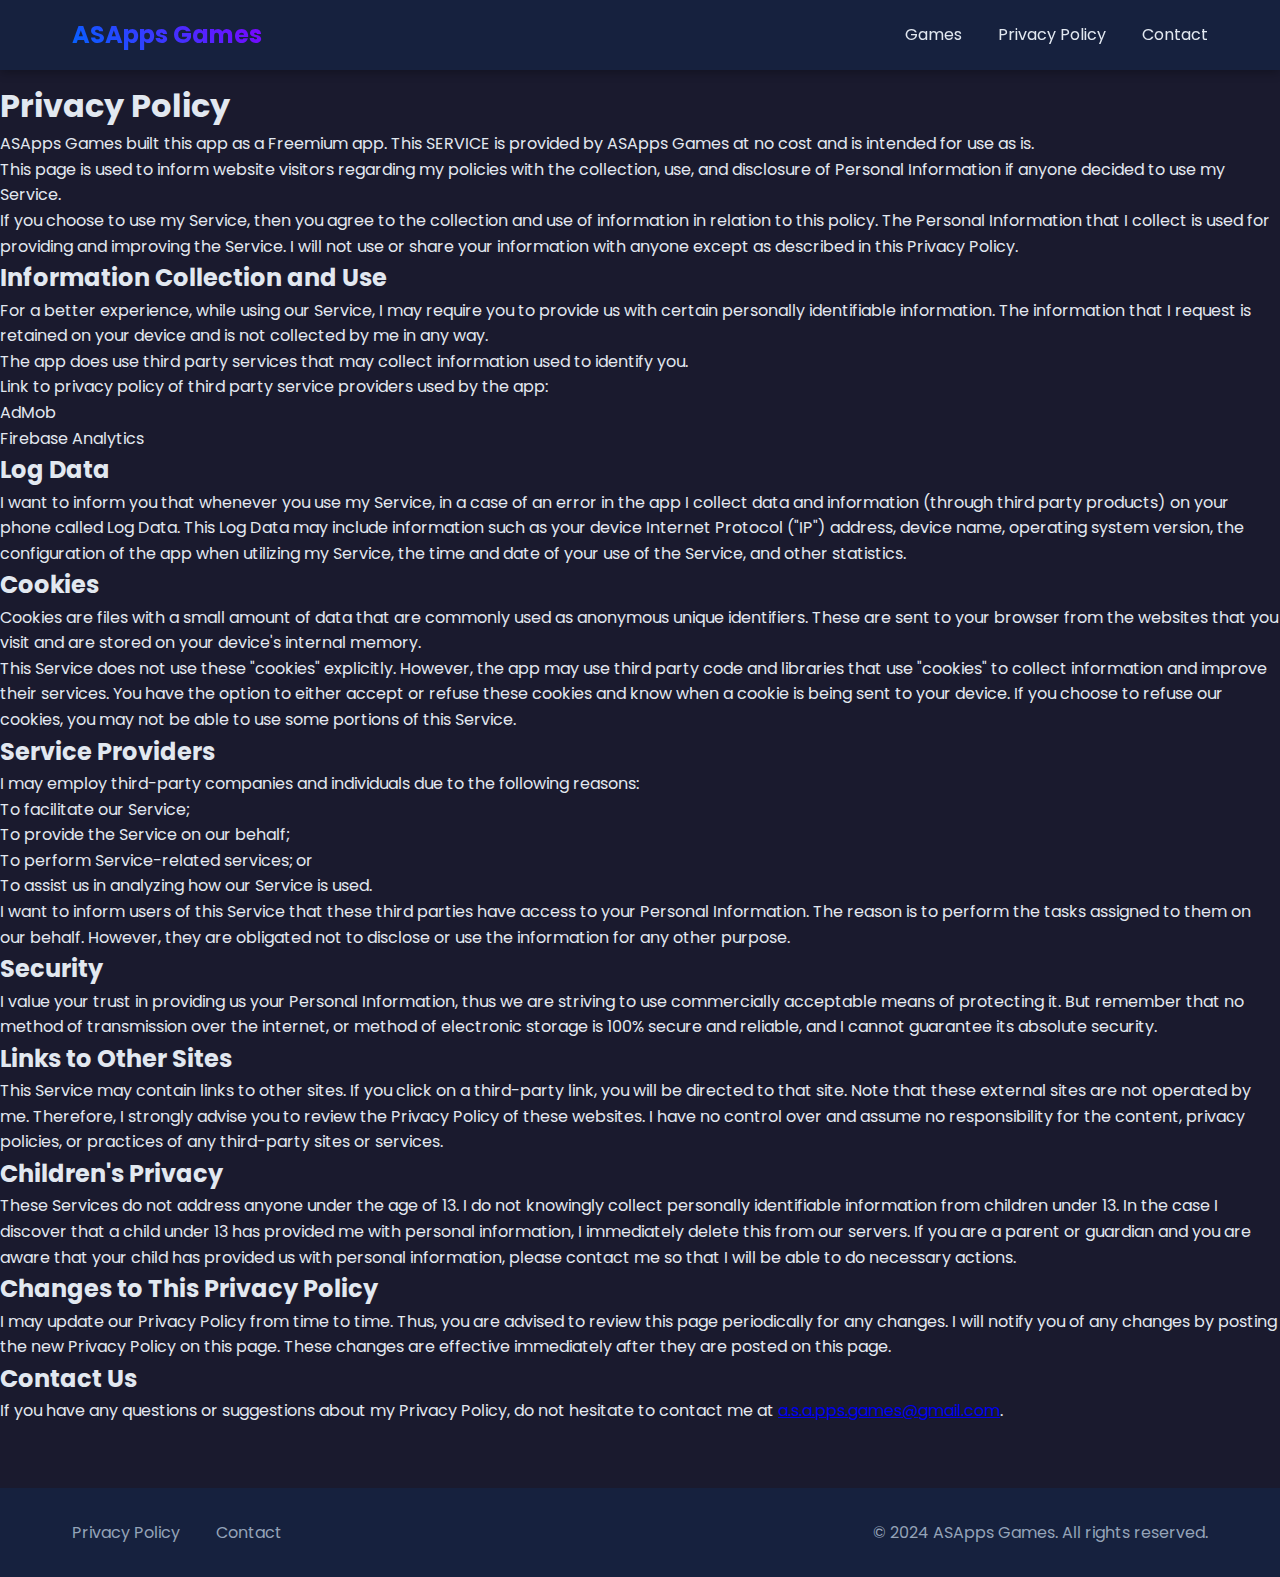
<file: Privacy-Policy/index.html>
<!DOCTYPE html>
<html lang="en">
<head>
    <meta charset="UTF-8">
    <meta name="viewport" content="width=device-width, initial-scale=1.0">
    <title>Privacy Policy - ASApps Games</title>
    <link rel="stylesheet" href="../styles.css">
    <link href="https://fonts.googleapis.com/css2?family=Poppins:wght@300;400;500;600;700&display=swap" rel="stylesheet">
</head>
<body>
    <header>
        <nav>
            <a href="/" class="logo">ASApps Games</a>
            <div class="nav-links">
                <a href="/">Games</a>
                <a href="/Privacy-Policy">Privacy Policy</a>
                <a href="/contact.html">Contact</a>
            </div>
        </nav>
    </header>

    <main>
        <section class="privacy-section">
            <div class="privacy-container">
                <h1>Privacy Policy</h1>

                <div class="privacy-content">
                    <section>
                        <p>ASApps Games built this app as a Freemium app. This SERVICE is provided by ASApps Games at no cost and is intended for use as is.</p>
                        
                        <p>This page is used to inform website visitors regarding my policies with the collection, use, and disclosure of Personal Information if anyone decided to use my Service.</p>
                        
                        <p>If you choose to use my Service, then you agree to the collection and use of information in relation to this policy. The Personal Information that I collect is used for providing and improving the Service. I will not use or share your information with anyone except as described in this Privacy Policy.</p>
                    </section>

                    <section>
                        <h2>Information Collection and Use</h2>
                        <p>For a better experience, while using our Service, I may require you to provide us with certain personally identifiable information. The information that I request is retained on your device and is not collected by me in any way.</p>
                        <p>The app does use third party services that may collect information used to identify you.</p>
                        <p>Link to privacy policy of third party service providers used by the app:</p>
                        <ul>
                            <li>AdMob</li>
                            <li>Firebase Analytics</li>
                        </ul>
                    </section>

                    <section>
                        <h2>Log Data</h2>
                        <p>I want to inform you that whenever you use my Service, in a case of an error in the app I collect data and information (through third party products) on your phone called Log Data. This Log Data may include information such as your device Internet Protocol ("IP") address, device name, operating system version, the configuration of the app when utilizing my Service, the time and date of your use of the Service, and other statistics.</p>
                    </section>

                    <section>
                        <h2>Cookies</h2>
                        <p>Cookies are files with a small amount of data that are commonly used as anonymous unique identifiers. These are sent to your browser from the websites that you visit and are stored on your device's internal memory.</p>
                        <p>This Service does not use these "cookies" explicitly. However, the app may use third party code and libraries that use "cookies" to collect information and improve their services. You have the option to either accept or refuse these cookies and know when a cookie is being sent to your device. If you choose to refuse our cookies, you may not be able to use some portions of this Service.</p>
                    </section>

                    <section>
                        <h2>Service Providers</h2>
                        <p>I may employ third-party companies and individuals due to the following reasons:</p>
                        <ul>
                            <li>To facilitate our Service;</li>
                            <li>To provide the Service on our behalf;</li>
                            <li>To perform Service-related services; or</li>
                            <li>To assist us in analyzing how our Service is used.</li>
                        </ul>
                        <p>I want to inform users of this Service that these third parties have access to your Personal Information. The reason is to perform the tasks assigned to them on our behalf. However, they are obligated not to disclose or use the information for any other purpose.</p>
                    </section>

                    <section>
                        <h2>Security</h2>
                        <p>I value your trust in providing us your Personal Information, thus we are striving to use commercially acceptable means of protecting it. But remember that no method of transmission over the internet, or method of electronic storage is 100% secure and reliable, and I cannot guarantee its absolute security.</p>
                    </section>

                    <section>
                        <h2>Links to Other Sites</h2>
                        <p>This Service may contain links to other sites. If you click on a third-party link, you will be directed to that site. Note that these external sites are not operated by me. Therefore, I strongly advise you to review the Privacy Policy of these websites. I have no control over and assume no responsibility for the content, privacy policies, or practices of any third-party sites or services.</p>
                    </section>

                    <section>
                        <h2>Children's Privacy</h2>
                        <p>These Services do not address anyone under the age of 13. I do not knowingly collect personally identifiable information from children under 13. In the case I discover that a child under 13 has provided me with personal information, I immediately delete this from our servers. If you are a parent or guardian and you are aware that your child has provided us with personal information, please contact me so that I will be able to do necessary actions.</p>
                    </section>

                    <section>
                        <h2>Changes to This Privacy Policy</h2>
                        <p>I may update our Privacy Policy from time to time. Thus, you are advised to review this page periodically for any changes. I will notify you of any changes by posting the new Privacy Policy on this page. These changes are effective immediately after they are posted on this page.</p>
                    </section>

                    <section>
                        <h2>Contact Us</h2>
                        <p>If you have any questions or suggestions about my Privacy Policy, do not hesitate to contact me at <a href="mailto:a.s.a.pps.games@gmail.com">a.s.a.pps.games@gmail.com</a>.</p>
                    </section>
                </div>
            </div>
        </section>
    </main>

    <footer>
        <div class="footer-content">
            <div class="footer-links">
                <a href="/Privacy-Policy">Privacy Policy</a>
                <a href="/contact.html">Contact</a>
            </div>
            <div class="copyright">
                © 2024 ASApps Games. All rights reserved.
            </div>
        </div>
    </footer>
</body>
</html>
</file>
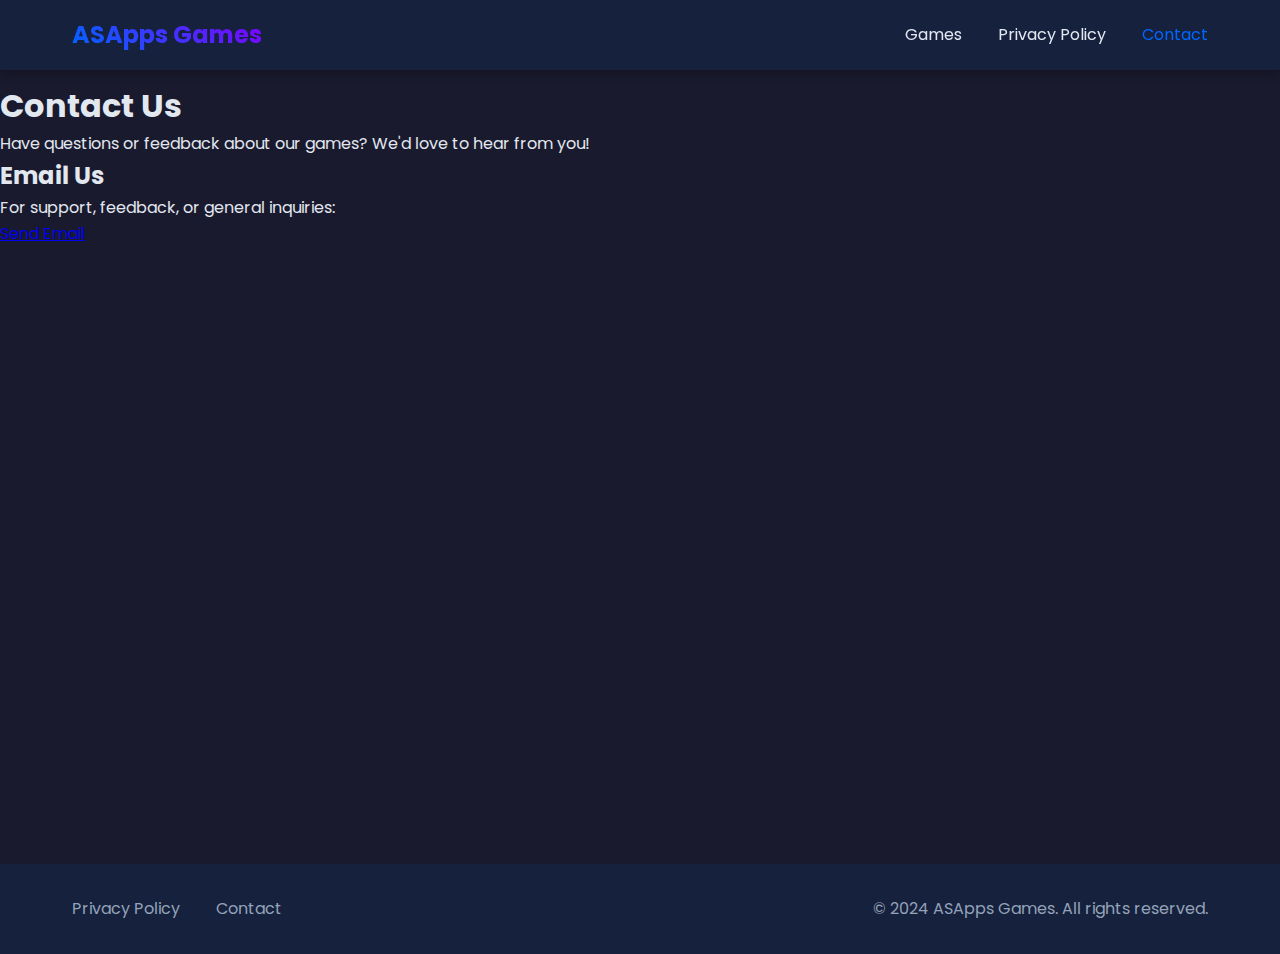
<file: contact.html>
<!DOCTYPE html>
<html lang="en">
<head>
    <meta charset="UTF-8">
    <meta name="viewport" content="width=device-width, initial-scale=1.0">
    <title>Contact - ASApps Games</title>
    <link rel="stylesheet" href="styles.css">
    <link href="https://fonts.googleapis.com/css2?family=Poppins:wght@300;400;500;600;700&display=swap" rel="stylesheet">
</head>
<body>
    <header>
        <nav>
            <a href="index.html" class="logo">ASApps Games</a>
            <div class="nav-links">
                <a href="index.html">Games</a>
                <a href="Privacy-Policy">Privacy Policy</a>
                <a href="contact.html" class="active">Contact</a>
            </div>
        </nav>
    </header>

    <main>
        <section class="contact-section">
            <div class="contact-container">
                <h1>Contact Us</h1>
                <p class="contact-intro">Have questions or feedback about our games? We'd love to hear from you!</p>
                
                <div class="contact-methods">
                    <div class="contact-email">
                        <h2>Email Us</h2>
                        <p>For support, feedback, or general inquiries:</p>
                        <a href="mailto:a.s.a.pps.games@gmail.com" class="email-button">Send Email</a>
                    </div>
                </div>
            </div>
        </section>
    </main>

    <footer>
        <div class="footer-content">
            <div class="footer-links">
                <a href="Privacy-Policy">Privacy Policy</a>
                <a href="contact.html">Contact</a>
            </div>
            <div class="copyright">
                © 2024 ASApps Games. All rights reserved.
            </div>
        </div>
    </footer>
</body>
</html>
</file>
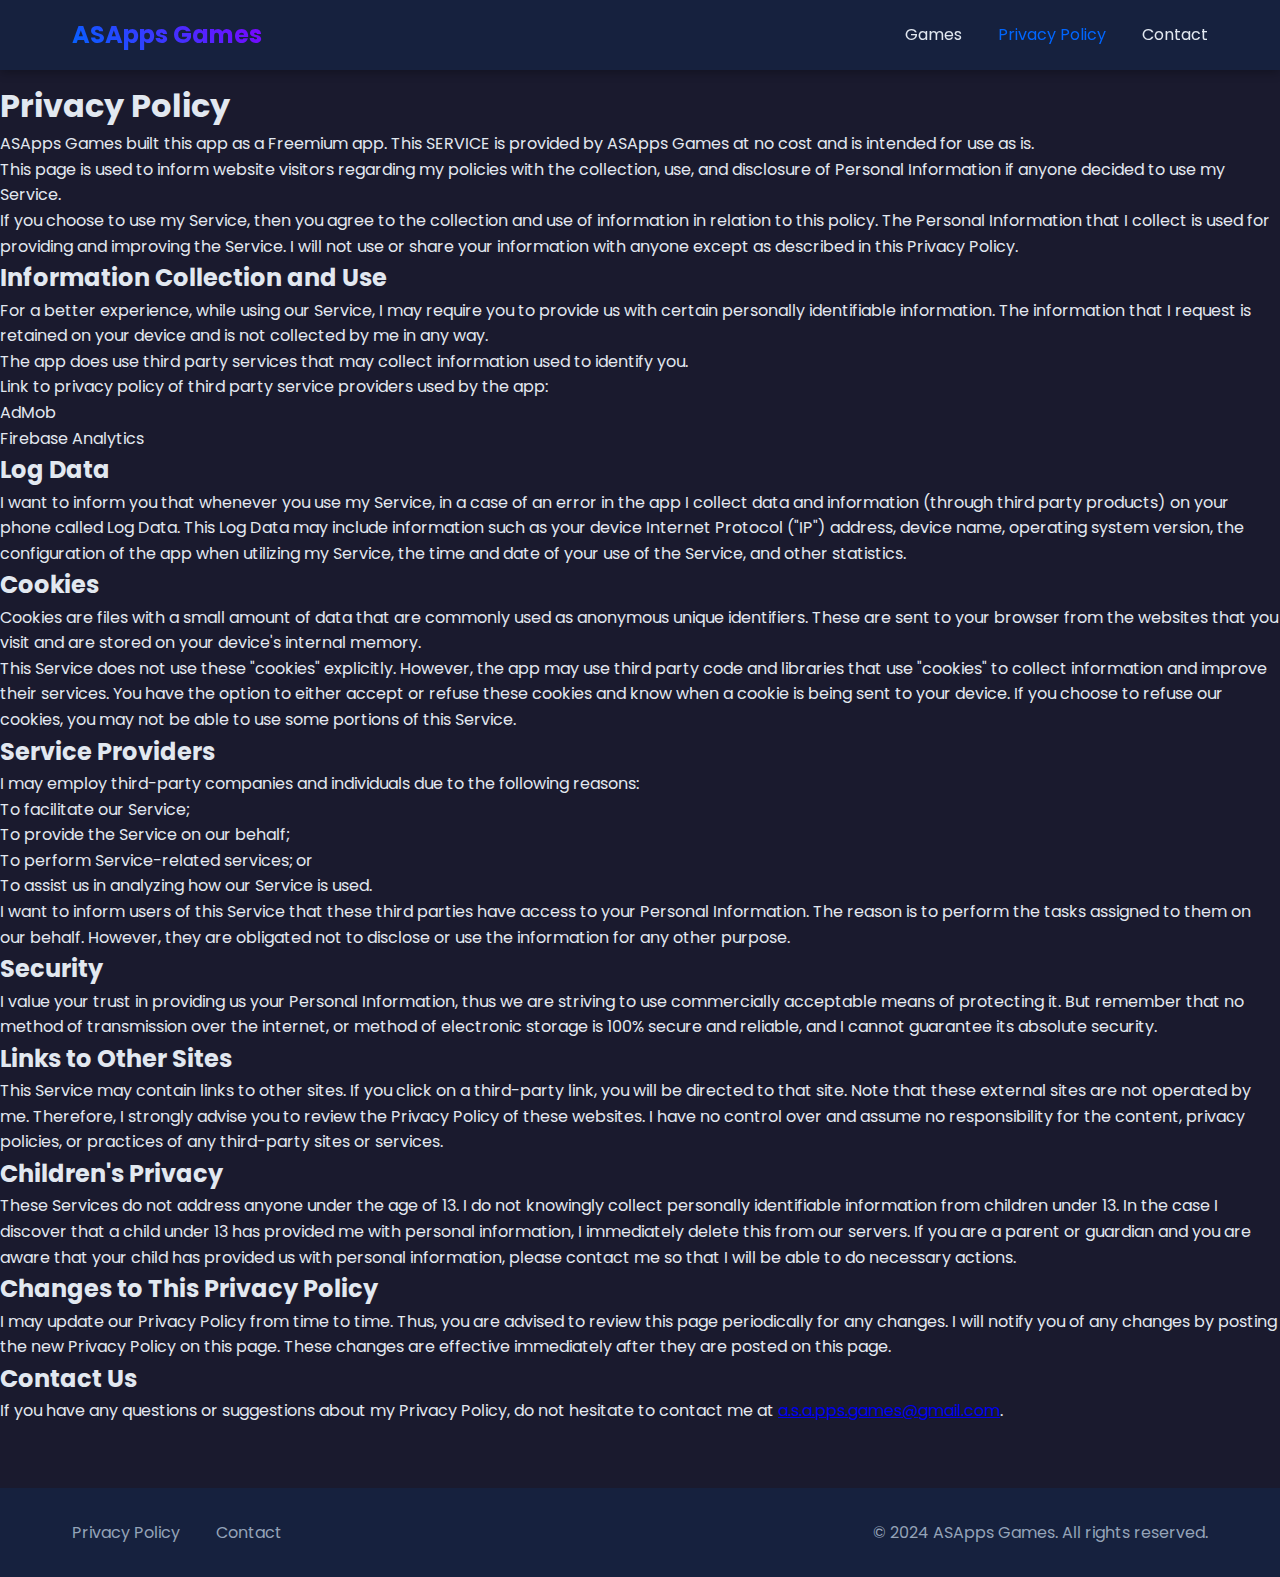
<file: privacy.html>
<!DOCTYPE html>
<html lang="en">
<head>
    <meta charset="UTF-8">
    <meta name="viewport" content="width=device-width, initial-scale=1.0">
    <title>Privacy Policy - ASApps Games</title>
    <link rel="stylesheet" href="styles.css">
    <link href="https://fonts.googleapis.com/css2?family=Poppins:wght@300;400;500;600;700&display=swap" rel="stylesheet">
</head>
<body>
    <header>
        <nav>
            <a href="index.html" class="logo">ASApps Games</a>
            <div class="nav-links">
                <a href="index.html">Games</a>
                <a href="privacy.html" class="active">Privacy Policy</a>
                <a href="contact.html">Contact</a>
            </div>
        </nav>
    </header>

    <main>
        <section class="privacy-section">
            <div class="privacy-container">
                <h1>Privacy Policy</h1>

                <div class="privacy-content">
                    <section>
                        <p>ASApps Games built this app as a Freemium app. This SERVICE is provided by ASApps Games at no cost and is intended for use as is.</p>
                        
                        <p>This page is used to inform website visitors regarding my policies with the collection, use, and disclosure of Personal Information if anyone decided to use my Service.</p>
                        
                        <p>If you choose to use my Service, then you agree to the collection and use of information in relation to this policy. The Personal Information that I collect is used for providing and improving the Service. I will not use or share your information with anyone except as described in this Privacy Policy.</p>
                    </section>

                    <section>
                        <h2>Information Collection and Use</h2>
                        <p>For a better experience, while using our Service, I may require you to provide us with certain personally identifiable information. The information that I request is retained on your device and is not collected by me in any way.</p>
                        <p>The app does use third party services that may collect information used to identify you.</p>
                        <p>Link to privacy policy of third party service providers used by the app:</p>
                        <ul>
                            <li>AdMob</li>
                            <li>Firebase Analytics</li>
                        </ul>
                    </section>

                    <section>
                        <h2>Log Data</h2>
                        <p>I want to inform you that whenever you use my Service, in a case of an error in the app I collect data and information (through third party products) on your phone called Log Data. This Log Data may include information such as your device Internet Protocol ("IP") address, device name, operating system version, the configuration of the app when utilizing my Service, the time and date of your use of the Service, and other statistics.</p>
                    </section>

                    <section>
                        <h2>Cookies</h2>
                        <p>Cookies are files with a small amount of data that are commonly used as anonymous unique identifiers. These are sent to your browser from the websites that you visit and are stored on your device's internal memory.</p>
                        <p>This Service does not use these "cookies" explicitly. However, the app may use third party code and libraries that use "cookies" to collect information and improve their services. You have the option to either accept or refuse these cookies and know when a cookie is being sent to your device. If you choose to refuse our cookies, you may not be able to use some portions of this Service.</p>
                    </section>

                    <section>
                        <h2>Service Providers</h2>
                        <p>I may employ third-party companies and individuals due to the following reasons:</p>
                        <ul>
                            <li>To facilitate our Service;</li>
                            <li>To provide the Service on our behalf;</li>
                            <li>To perform Service-related services; or</li>
                            <li>To assist us in analyzing how our Service is used.</li>
                        </ul>
                        <p>I want to inform users of this Service that these third parties have access to your Personal Information. The reason is to perform the tasks assigned to them on our behalf. However, they are obligated not to disclose or use the information for any other purpose.</p>
                    </section>

                    <section>
                        <h2>Security</h2>
                        <p>I value your trust in providing us your Personal Information, thus we are striving to use commercially acceptable means of protecting it. But remember that no method of transmission over the internet, or method of electronic storage is 100% secure and reliable, and I cannot guarantee its absolute security.</p>
                    </section>

                    <section>
                        <h2>Links to Other Sites</h2>
                        <p>This Service may contain links to other sites. If you click on a third-party link, you will be directed to that site. Note that these external sites are not operated by me. Therefore, I strongly advise you to review the Privacy Policy of these websites. I have no control over and assume no responsibility for the content, privacy policies, or practices of any third-party sites or services.</p>
                    </section>

                    <section>
                        <h2>Children's Privacy</h2>
                        <p>These Services do not address anyone under the age of 13. I do not knowingly collect personally identifiable information from children under 13. In the case I discover that a child under 13 has provided me with personal information, I immediately delete this from our servers. If you are a parent or guardian and you are aware that your child has provided us with personal information, please contact me so that I will be able to do necessary actions.</p>
                    </section>

                    <section>
                        <h2>Changes to This Privacy Policy</h2>
                        <p>I may update our Privacy Policy from time to time. Thus, you are advised to review this page periodically for any changes. I will notify you of any changes by posting the new Privacy Policy on this page. These changes are effective immediately after they are posted on this page.</p>
                    </section>

                    <section>
                        <h2>Contact Us</h2>
                        <p>If you have any questions or suggestions about my Privacy Policy, do not hesitate to contact me at <a href="mailto:a.s.a.pps.games@gmail.com">a.s.a.pps.games@gmail.com</a>.</p>
                    </section>
                </div>
            </div>
        </section>
    </main>

    <footer>
        <div class="footer-content">
            <div class="footer-links">
                <a href="privacy.html">Privacy Policy</a>
                <a href="contact.html">Contact</a>
            </div>
            <div class="copyright">
                © 2024 ASApps Games. All rights reserved.
            </div>
        </div>
    </footer>
</body>
</html>
</file>
<file: styles.css>
/* Modern dark theme with game-inspired colors */
:root {
    --bg-primary: #1a1a2e;
    --bg-secondary: #16213e;
    --text-primary: #e2e8f0;
    --text-secondary: #94a3b8;
    --accent-blue: #0066ff;
    --accent-purple: #8000ff;
    --accent-hover: #2563eb;
    --card-bg: #1e293b;
}

* {
    margin: 0;
    padding: 0;
    box-sizing: border-box;
}

body {
    font-family: 'Poppins', sans-serif;
    background-color: var(--bg-primary);
    color: var(--text-primary);
    line-height: 1.6;
}

/* Navigation Styles */
header {
    background-color: var(--bg-secondary);
    padding: 1rem 0;
    position: fixed;
    width: 100%;
    top: 0;
    z-index: 100;
    box-shadow: 0 2px 10px rgba(0, 0, 0, 0.3);
}

nav {
    max-width: 1200px;
    margin: 0 auto;
    padding: 0 2rem;
    display: flex;
    justify-content: space-between;
    align-items: center;
}

.logo {
    font-size: 1.5rem;
    font-weight: 700;
    background: linear-gradient(45deg, var(--accent-blue), var(--accent-purple));
    -webkit-background-clip: text;
    background-clip: text;
    color: transparent;
    text-decoration: none; /* Added this */
    cursor: pointer; /* Added this */
}

.nav-links a {
    color: var(--text-primary);
    text-decoration: none;
    margin-left: 2rem;
    transition: color 0.3s ease;
}

.nav-links a:hover {
    color: var(--accent-blue);
}

.nav-links a.active {
    color: var(--accent-blue);
}

/* Main Content Styles */
main {
    padding-top: 5rem;
    min-height: calc(100vh - 100px);
}

/* Hero Section */
.hero {
    text-align: center;
    padding: 2rem 2rem 1rem;
    background: linear-gradient(to bottom, var(--bg-secondary), var(--bg-primary));
    margin-bottom: 0.2rem;
}

.hero h1 {
    font-size: 2.5rem;
    margin-bottom: 0.5rem;
    background: linear-gradient(45deg, var(--accent-blue), var(--accent-purple));
    -webkit-background-clip: text;
    background-clip: text;
    color: transparent;
    display: inline-block;
}

.hero p {
    color: var(--text-secondary);
    font-size: 1.2rem;
    margin-bottom: 1rem;
}

/* Games Section */
.games {
    max-width: 1200px;
    margin: 0 auto;
    padding: 0 2rem 2rem;
}

.games-grid {
    display: grid;
    gap: 3rem;
    margin-top: 0.2rem;
}

/* Game Card Styles */
.game-card {
    background-color: var(--card-bg);
    border-radius: 1.5rem;
    overflow: hidden;
    transition: transform 0.3s ease;
    box-shadow: 0 4px 20px rgba(0, 0, 0, 0.2);
    padding-bottom: 1rem;
}

.game-slider {
    position: relative;
    overflow: hidden;
    background-color: var(--bg-primary);
}

.screenshot-container {
    display: none;
    position: relative;
    width: 100%;
}

.screenshot-container.active {
    display: block;
}

.game-screenshot {
    width: 100%;
    height: auto;
    display: block;
    object-fit: contain;
}

.slider-nav {
    position: absolute;
    bottom: 1rem;
    left: 50%;
    transform: translateX(-50%);
    display: flex;
    gap: 0.5rem;
    z-index: 10;
}

.slider-dot {
    width: 8px;
    height: 8px;
    border-radius: 50%;
    background-color: rgba(255, 255, 255, 0.5);
    cursor: pointer;
    transition: background-color 0.3s ease;
}

.slider-dot.active {
    background-color: var(--accent-blue);
}

.game-content {
    padding: 2rem;
}

.game-title {
    font-size: 1.5rem;
    margin-bottom: 1rem;
    color: var(--accent-blue);
}

.feature-tags {
    display: flex;
    flex-wrap: wrap;
    gap: 0.8rem;
    margin-bottom: 1.5rem;
}

.feature-tag {
    background: var(--accent-blue);
    color: white;
    padding: 0.5rem 1rem;
    border-radius: 2rem;
    font-size: 0.9rem;
}

.game-description {
    color: var(--text-secondary);
    margin-bottom: 1.5rem;
    font-size: 1.1rem;
}

/* App Store Button */
.app-store-button {
    display: inline-block;
    transition: transform 0.3s ease;
}

.app-store-button:hover {
    transform: scale(1.05);
}

.app-store-button img {
    width: 160px;
    height: auto;
}

/* Footer Styles */
footer {
    background-color: var(--bg-secondary);
    padding: 2rem 0;
    margin-top: 4rem;
}

.footer-content {
    max-width: 1200px;
    margin: 0 auto;
    padding: 0 2rem;
    display: flex;
    justify-content: space-between;
    align-items: center;
}

.footer-links a {
    color: var(--text-secondary);
    text-decoration: none;
    margin-right: 2rem;
    transition: color 0.3s ease;
}

.footer-links a:hover {
    color: var(--accent-blue);
}

.copyright {
    color: var(--text-secondary);
}

/* Mobile Styles */
@media (max-width: 768px) {
    .nav-links {
        display: none;
    }

    .hero {
        padding: 1.5rem 1rem;
    }

    .games {
        padding: 0 1rem 1rem;
    }

    .game-card {
        padding: 1rem;
    }

    .game-slider {
        height: 500px;
    }

    .screenshot-container {
        height: 100%;
    }

    .game-screenshot {
        height: 100%;
        object-fit: contain;
    }

    .feature-tags {
        flex-direction: column;
        gap: 0.5rem;
    }

    .feature-tag {
        text-align: center;
        padding: 0.6rem 1rem;
        font-size: 1rem;
    }

    .game-content {
        padding: 1.5rem 1rem;
    }

    .app-store-button img {
        width: 140px;
    }

    .footer-content {
        flex-direction: column;
        text-align: center;
        gap: 1rem;
    }

    .footer-links {
        margin-bottom: 0.5rem;
    }

    .footer-links a {
        margin: 0 1rem;
    }
}

/* Desktop Specific Styles */
@media (min-width: 769px) {
    .game-slider {
        display: grid;
        grid-template-columns: repeat(6, 1fr);
        gap: 0.5rem;
        padding: 0.5rem;
        height: 450px;
        background-color: var(--bg-primary);
    }

    .screenshot-container {
        height: 100%;
        width: 100%;
        display: block !important;
    }

    .game-screenshot {
        height: 100%;
        width: 100%;
        object-fit: contain;
    }

    .slider-nav {
        display: none;
    }
}

@media (min-width: 1200px) {
    .games-grid {
        grid-template-columns: repeat(2, 1fr);
    }
}
</file>
